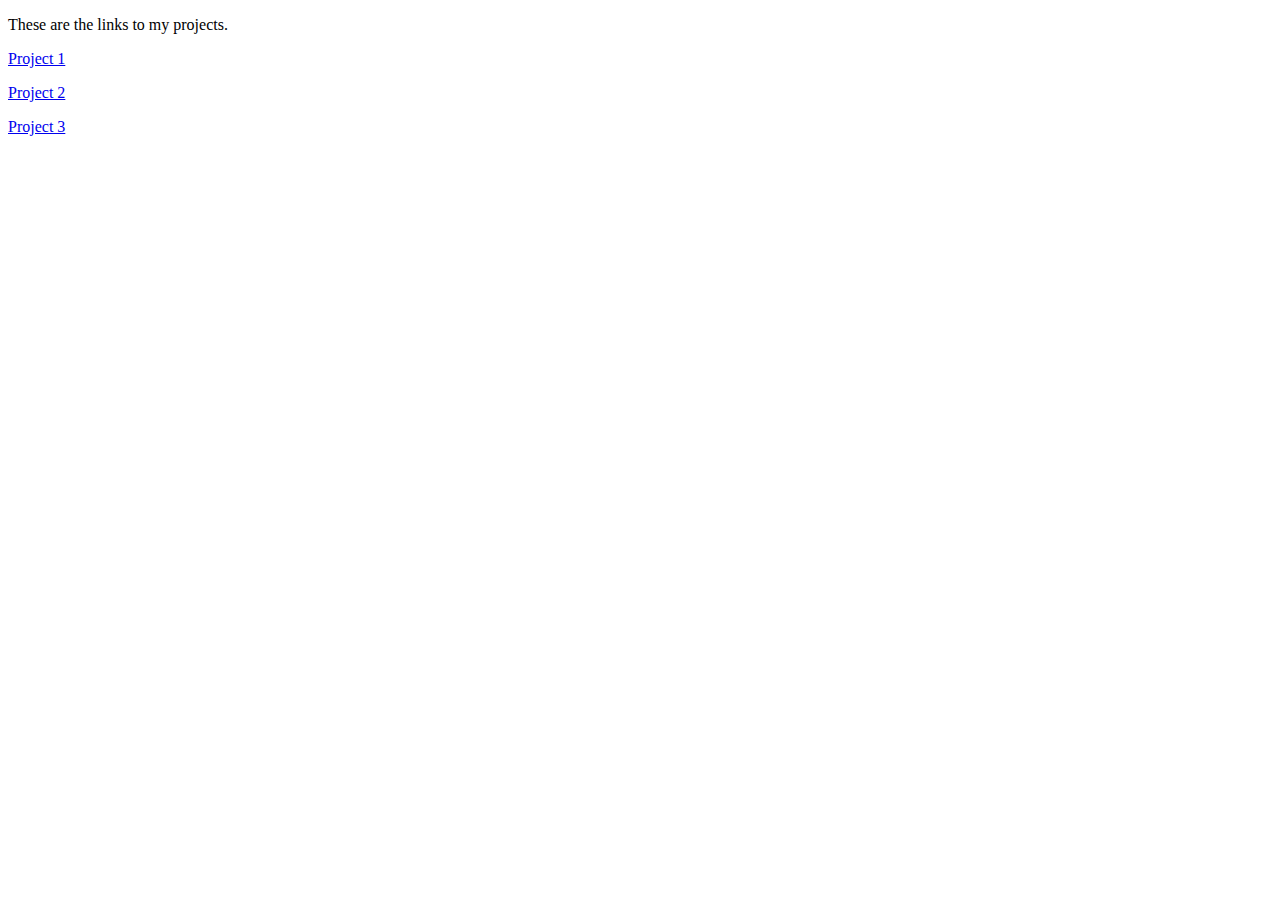
<file: index.html>
<!DOCTYPE html>
<html lang="en">
<head>
    <meta charset="UTF-8">
    <meta name="viewport" content="width=device-width, initial-scale=1.0">
    <title>Codio Projects</title>
    
</head>
<body>

    <p>These are the links to my projects.</p>
    
    <p><a href="https://codio.com/talvarez/project-1--resume">Project 1</a></p>
    <p><a href="https://codio.com/talvarez/project-2">Project 2</a></p>
    <p><a href="https://codio.com/talvarez/build-a-music-player">Project 3</a></p>

</body>
</html>
</file>
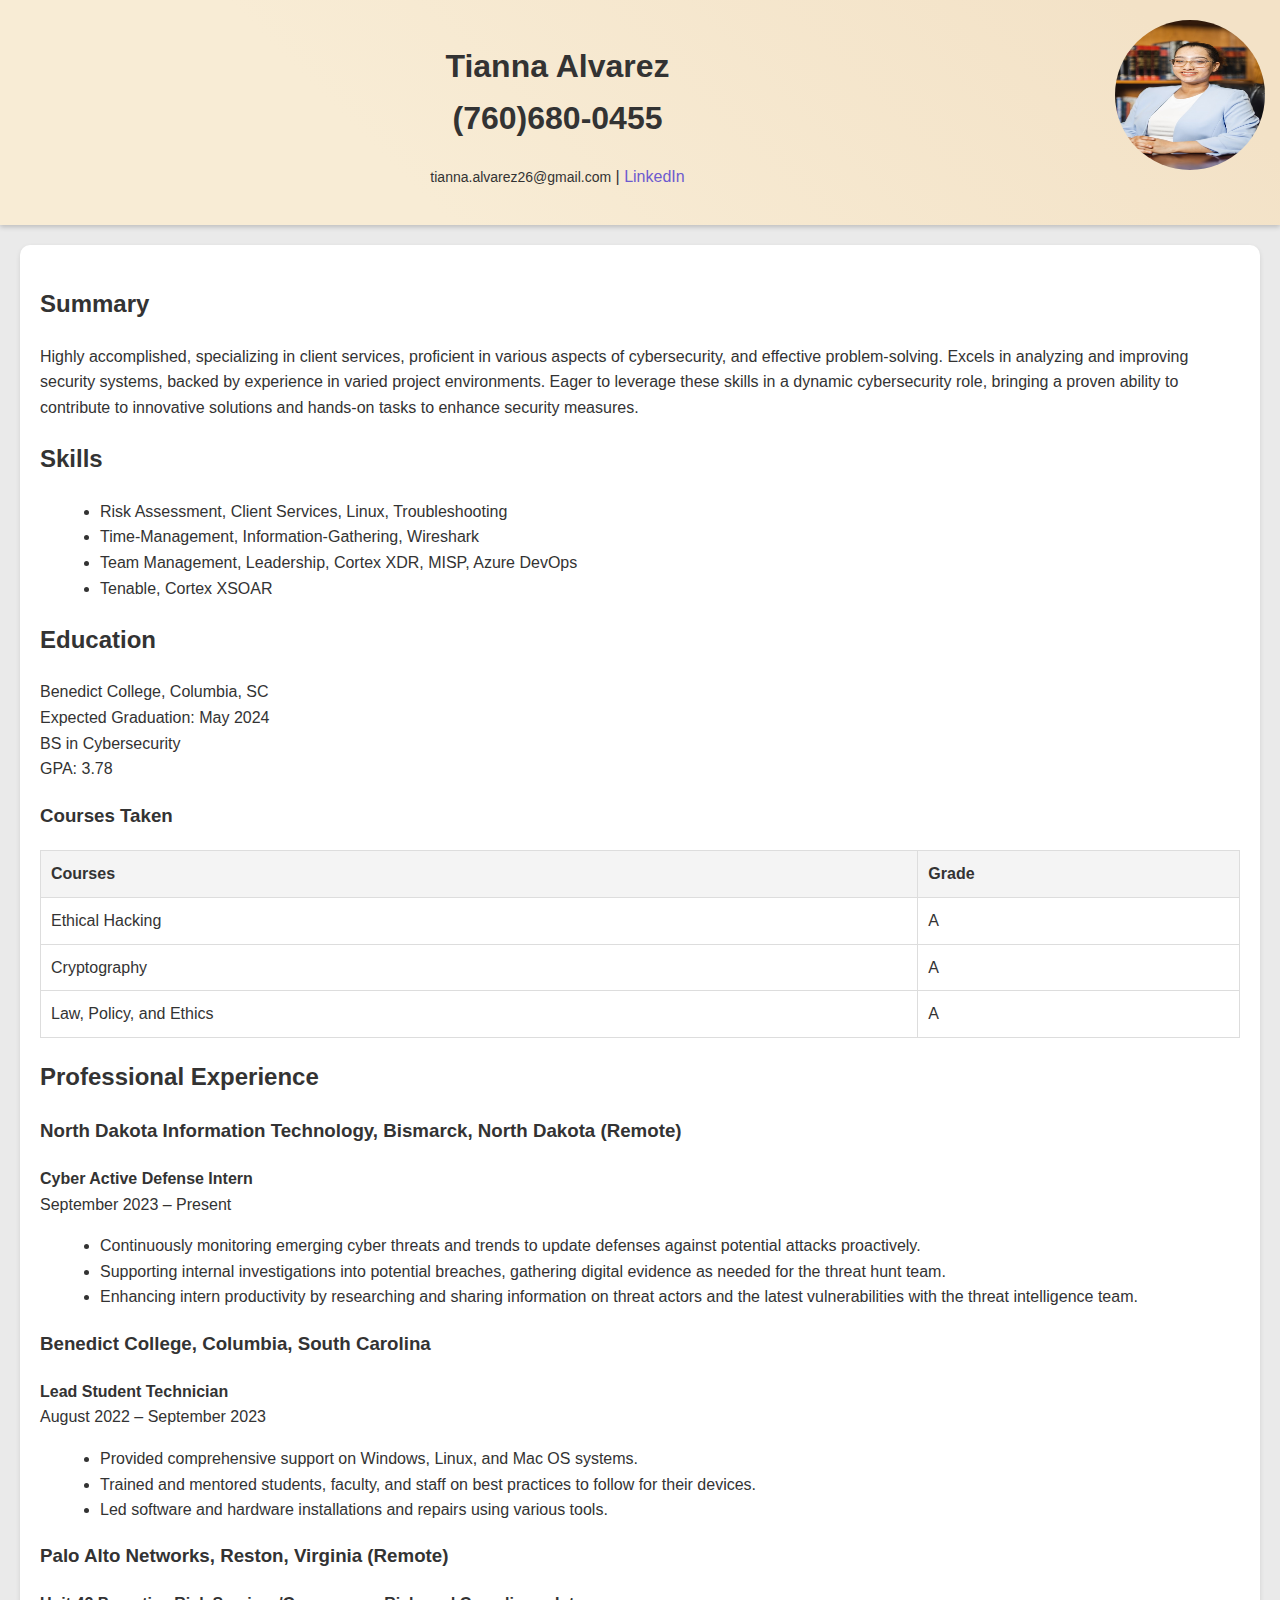
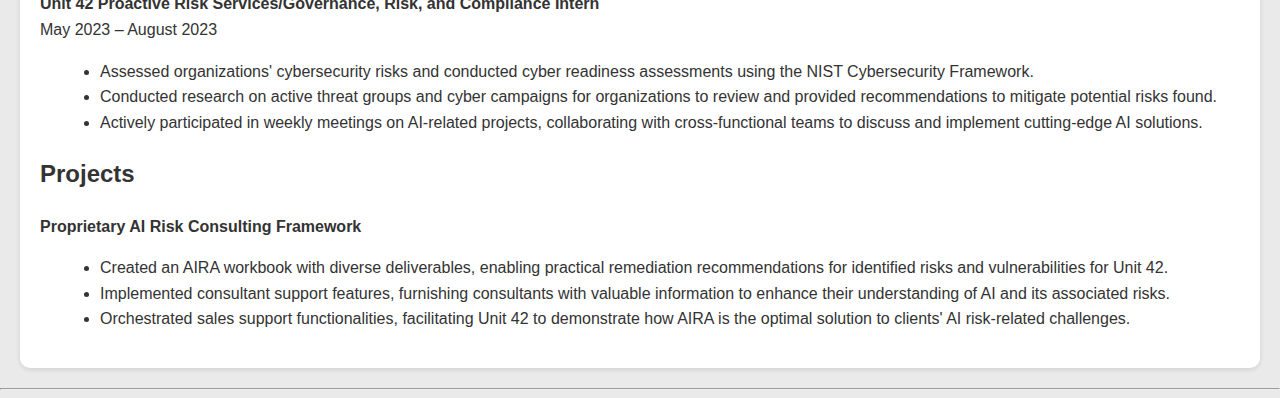
<file: project 1/resume.html>
<!DOCTYPE html>
<html>
<head>
    <title>Tianna Alvarez Resume</title>
        <style>
        body {
            font-family: 'Segoe UI', Tahoma, Geneva, Verdana, sans-serif;
            background-color: #eaeaea;
            color: #333333;
            line-height: 1.6;
            margin: 0;
            padding: 0;
        }
        .header {
        background: linear-gradient(45deg, #f8ecd5 30%, #f3e2c7 90%);
        color: #333333; /* Adjusting text color for better visibility */
        padding: 20px 0;
        text-align: center;
        box-shadow: 0 2px 5px rgba(0,0,0,0.2);
        }
        .contact-info {
            font-size: 16px;
            margin-top: 5px;
        }
        .contact-info .email {
            font-size: 14px; /* Smaller font size for email */
        }
        .profile-pic {
            width: 150px;
            height: 150px;
            float: right;
            border-radius: 50%;
            margin: 0 15px 10px 0;
        }
        .content-section {
            padding: 20px;
            background: white;
            box-shadow: 0 2px 5px rgba(0,0,0,0.1);
            margin: 20px;
            border-radius: 10px;
        }
        h1, h2, h3, h4, h5, h6 {
            margin-bottom: 20px;
        }
        a {
            color: #6D5ACF;
            text-decoration: none;
        }
        a:hover {
            text-decoration: underline;
        }
        ul, ol {
            margin-left: 20px;
        }
        .course-table {
            width: 100%;
            border-collapse: collapse;
            margin-top: 20px;
        }
        .course-table, .course-table th, .course-table td {
            border: 1px solid #ddd;
        }
        .course-table th, .course-table td {
            padding: 10px;
            text-align: left;
        }
        .course-table th {
            background-color: #f4f4f4;
        }
        footer {
            text-align: center;
            padding: 20px;
            background-color: #f4f4f4;
            border-top: 1px solid #ddd;
        }
    </style>
</head>
<body>
    <div class="header">
        <img src="img/Tianna pro.jpg" class="profile-pic">
        <h1>Tianna Alvarez <br> (760)680-0455</h1>
        <p class="contact-info"><span class="email">tianna.alvarez26@gmail.com</span> | <a href="https://www.linkedin.com/in/tianna-alvarez">LinkedIn</a></p>
    </div>

    <div class="content-section">
        <h2>Summary</h2>
        <p>Highly accomplished, specializing in client services, proficient in various aspects of cybersecurity, and effective problem-solving. Excels in analyzing and improving security systems, backed by experience in varied project environments. Eager to leverage these skills in a dynamic cybersecurity role, bringing a proven ability to contribute to innovative solutions and hands-on tasks to enhance security measures.</p>

        <h2>Skills</h2>
        <ul>
            <li>Risk Assessment, Client Services, Linux, Troubleshooting</li>
            <li>Time-Management, Information-Gathering, Wireshark</li>
            <li>Team Management, Leadership, Cortex XDR, MISP, Azure DevOps</li>
            <li>Tenable, Cortex XSOAR</li>
        </ul>

        <h2>Education</h2>
        <p>Benedict College, Columbia, SC<br>Expected Graduation: May 2024<br>BS in Cybersecurity<br>GPA: 3.78</p>

        <h3>Courses Taken</h3>
        <table class="course-table">
            <tr>
                <th>Courses</th>
                <th>Grade</th>
            </tr>
            <tr>
                <td>Ethical Hacking</td>
                <td>A</td>
            </tr>
            <tr>
                <td>Cryptography</td>
                <td>A</td>
            </tr>
            <tr>
                <td>Law, Policy, and Ethics</td>
                <td>A</td>
            </tr>
        </table>

        <h2>Professional Experience</h2>
        <h3>North Dakota Information Technology, Bismarck, North Dakota (Remote)</h3>
        <p><strong>Cyber Active Defense Intern</strong><br>September 2023 – Present</p>
        <ul>
            <li>Continuously monitoring emerging cyber threats and trends to update defenses against potential attacks proactively.</li>
            <li>Supporting internal investigations into potential breaches, gathering digital evidence as needed for the threat hunt team.</li>
            <li>Enhancing intern productivity by researching and sharing information on threat actors and the latest vulnerabilities with the threat intelligence team.</li>
        </ul>

        <h3>Benedict College, Columbia, South Carolina</h3>
        <p><strong>Lead Student Technician</strong><br>August 2022 – September 2023</p>
        <ul>
            <li>Provided comprehensive support on Windows, Linux, and Mac OS systems.</li>
            <li>Trained and mentored students, faculty, and staff on best practices to follow for their devices.</li>
            <li>Led software and hardware installations and repairs using various tools.</li>
        </ul>

        <h3>Palo Alto Networks, Reston, Virginia (Remote)</h3>
        <p><strong>Unit 42 Proactive Risk Services/Governance, Risk, and Compliance Intern</strong><br>May 2023 – August 2023</p>
        <ul>
            <li>Assessed organizations' cybersecurity risks and conducted cyber readiness assessments using the NIST Cybersecurity Framework.</li>
            <li>Conducted research on active threat groups and cyber campaigns for organizations to review and provided recommendations to mitigate potential risks found.</li>
            <li>Actively participated in weekly meetings on AI-related projects, collaborating with cross-functional teams to discuss and implement cutting-edge AI solutions.</li>
        </ul>

        <h2>Projects</h2>
        <p><strong>Proprietary AI Risk Consulting Framework</strong></p>
        <ul>
            <li>Created an AIRA workbook with diverse deliverables, enabling practical remediation recommendations for identified risks and vulnerabilities for Unit 42.</li>
            <li>Implemented consultant support features, furnishing consultants with valuable information to enhance their understanding of AI and its associated risks.</li>
            <li>Orchestrated sales support functionalities, facilitating Unit 42 to demonstrate how AIRA is the optimal solution to clients' AI risk-related challenges.</li>
        </ul>
    </div>

    <hr>
</body>
</html>
</file>
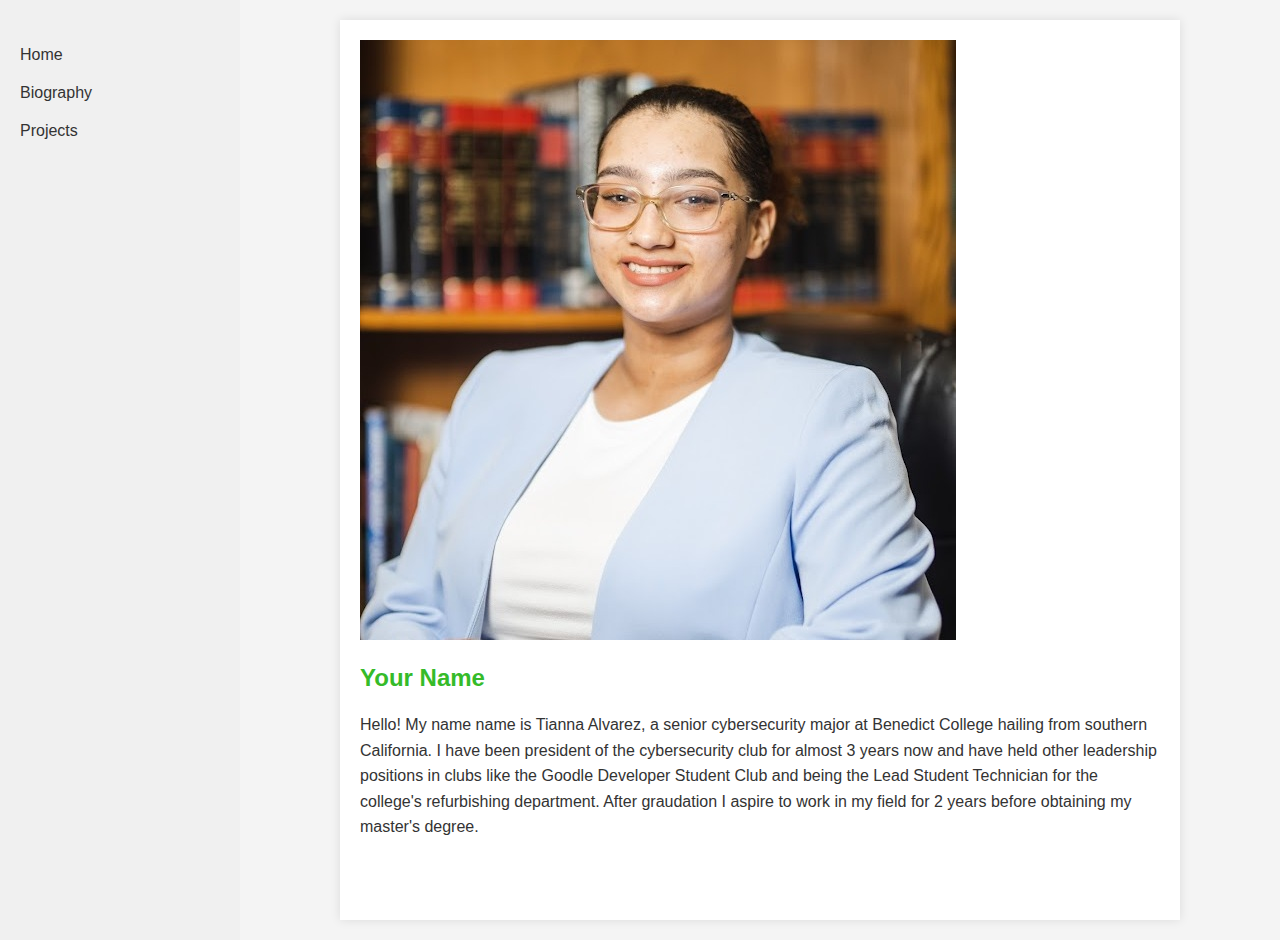
<file: project2/bio.html>
<!DOCTYPE html>
<html lang="en">
<head>
    <meta charset="UTF-8">
    <meta name="viewport" content="width=device-width, initial-scale=1.0">
    <title>About Me</title>
    <link rel="stylesheet" href="bio.css" type="text/css">

</head>
<body>

<div class="left-nav">
    <ul>
        <li><a href="resume.html">Home</a></li>
        <li><a href="bio.html">Biography</a></li>
        <li><a href="projects.html">Projects</a></li>
    </ul>
</div>

<div class="container">
    <img src="Tianna pro.jpg"/>
    <div class="bio">
        <h2>Your Name</h2>
        <p>Hello! My name name is Tianna Alvarez, a senior cybersecurity major at Benedict College hailing from 
          southern California. I have been president of the cybersecurity club for almost 3 years now and have 
          held other leadership positions in clubs like the Goodle Developer Student Club and being the Lead 
          Student Technician for the college's refurbishing department. After graudation I aspire to work in my 
          field for 2 years before obtaining my master's degree. </p>
    </div>
</div>

</body>
</html>
</file>
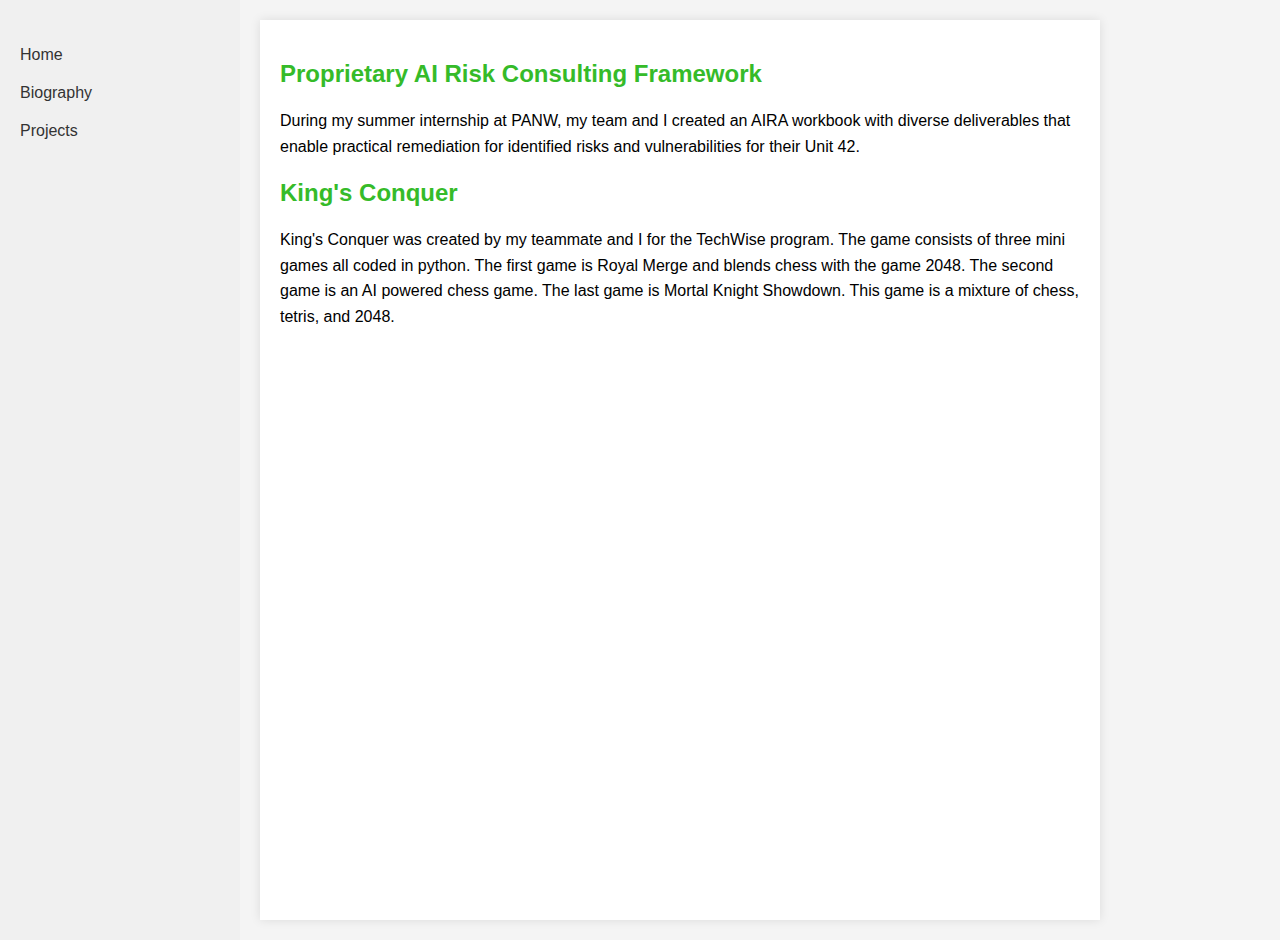
<file: project2/projects.html>
<!DOCTYPE html>
<html lang="en">
<head>
    <meta charset="UTF-8">
    <meta name="viewport" content="width=device-width, initial-scale=1.0">
    <title>Projects</title>
    <link rel="stylesheet" href="projects.css" type="text/css">


</head>
<body>

<div class="left-nav">
    <ul>
        <li><a href="resume.html">Home</a></li>
        <li><a href="bio.html">Biography</a></li>
        <li><a href="projects.html">Projects</a></li>
    </ul>
</div>

<div class="container">
    <div class="project">
        <h2>Proprietary AI Risk Consulting Framework</h2>
        <p>During my summer internship at PANW, my team and I created an 
          AIRA workbook with diverse deliverables that enable practical remediation
          for identified risks and vulnerabilities for their Unit 42. 
        </p>
    </div>

    <div class="project">
        <h2>King's Conquer</h2>
        <p>King's Conquer was created by my teammate and I for the TechWise program. The game consists 
          of three mini games all coded in python. The first game is Royal Merge and blends chess with 
          the game 2048. The second game is an AI powered chess game. The last game is Mortal Knight Showdown. 
          This game is a mixture of chess, tetris, and 2048. 
        </p>
    </div>

</div>

</body>
</html>
</file>
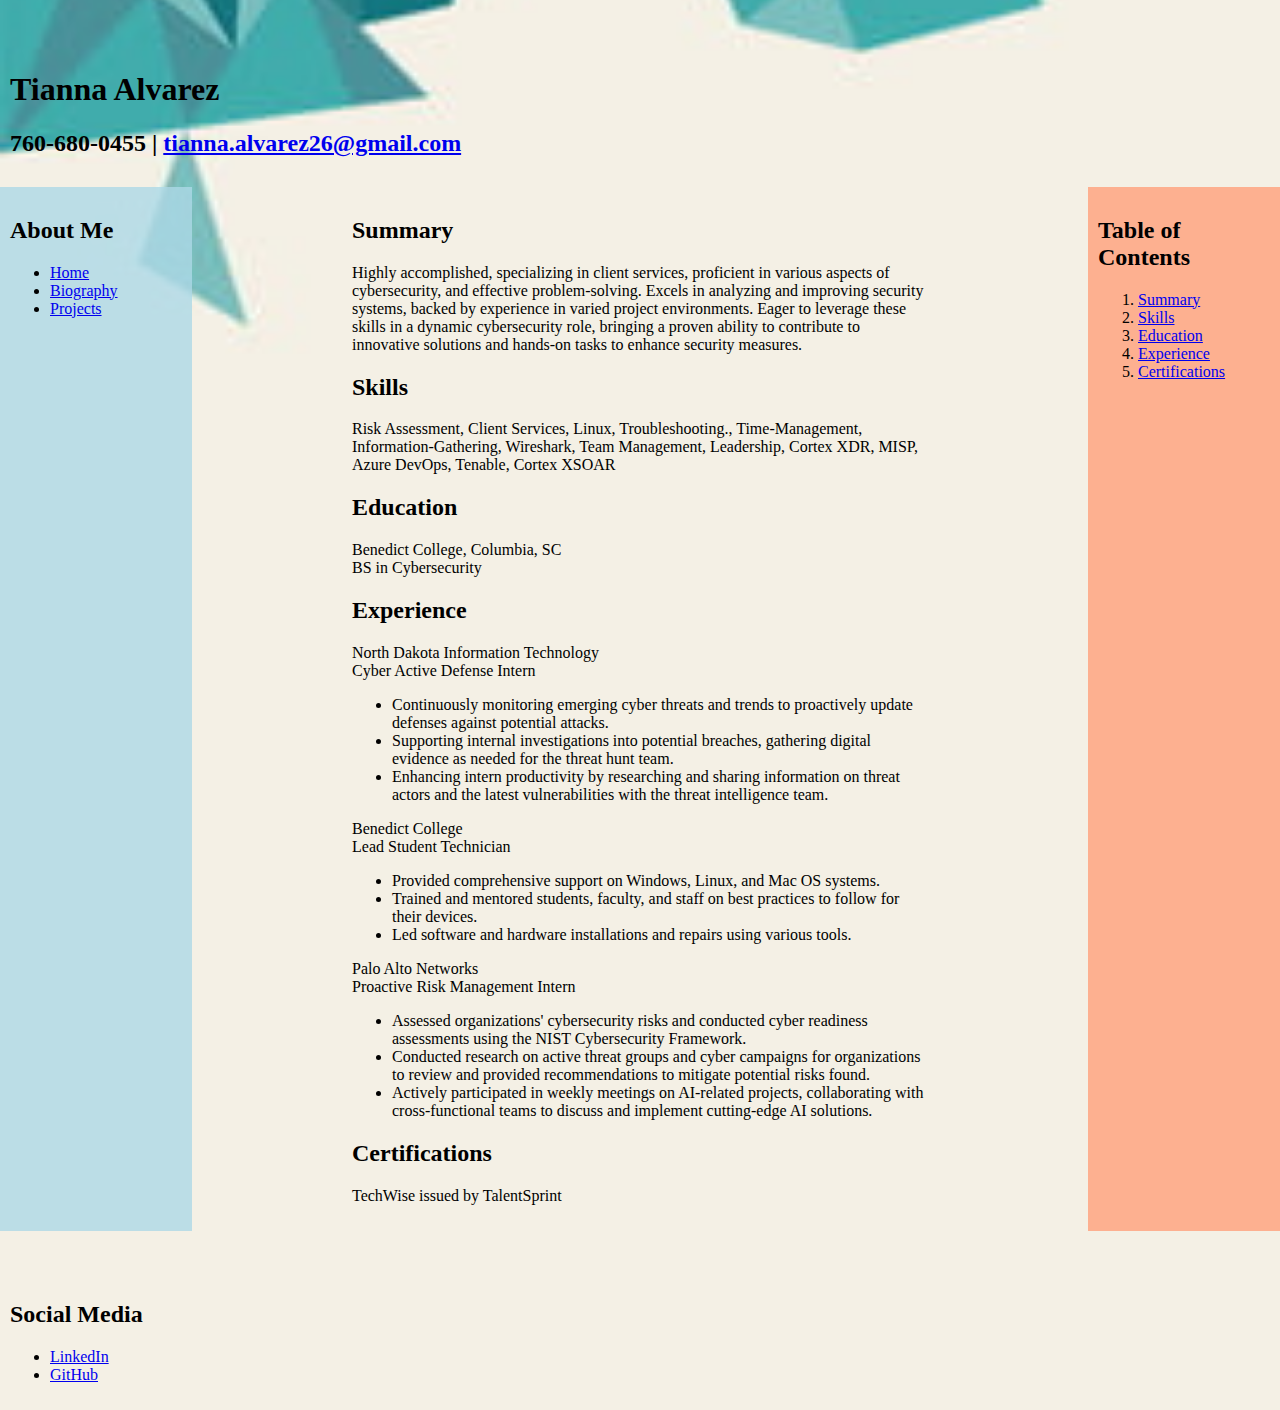
<file: project2/resume.html>
<!DOCTYPE html>
<html>

<head>
    <title>Tianna Alvarez Resume</title>
    <link rel="stylesheet" href="resumeStyle.css" type="text/css">
</head>

<body>
    <div class="header">
        <div class="header-text">
            <h1>Tianna Alvarez</h1>
            <h2>760-680-0455 | <a href="mailto:tianna.alvarez26@gmail.com">tianna.alvarez26@gmail.com</a></h2>
        </div>
    </div>

    <div class="left-nav">
      <h2>About Me</h2>
        <ul>
            <li><a href="#/">Home</a></li>
            <li><a href="bio.html">Biography</a></li>
            <li><a href="#projects.html">Projects</a></li>
        </ul>
    </div>

    <div class="content-section">
        <h2 id="summary">Summary</h2>
          <p>Highly accomplished, specializing in client services, proficient in various aspects of cybersecurity, and effective problem-solving. 
            Excels in analyzing and improving security systems, backed by experience in varied project environments.
            Eager to leverage these skills in a dynamic cybersecurity role, bringing a proven ability to contribute to innovative solutions and hands-on tasks to enhance security measures.</p>
        <h2 id="skills">Skills</h2>  
          <p>Risk Assessment, Client Services, Linux, Troubleshooting., Time-Management, Information-Gathering, Wireshark, Team Management, Leadership, Cortex XDR, MISP, Azure DevOps, Tenable, Cortex XSOAR</p>
        <h2 id="education">Education</h2>  
          <p>Benedict College, Columbia, SC<br>BS in Cybersecurity</br></p>
        <h2 id="experience">Experience</h2>  
          <p> North Dakota Information Technology <br>Cyber Active Defense Intern</br>
            <ul>  
              <li>Continuously monitoring emerging cyber threats and trends to proactively update defenses against potential attacks.</li>
              <li>Supporting internal investigations into potential breaches, gathering digital evidence as needed for the threat hunt team.</li>
              <li>Enhancing intern productivity by researching and sharing information on threat actors and the latest vulnerabilities with the threat intelligence team.</li>
            </ul>
          <p> Benedict College <br>Lead Student Technician</br>
            <ul>  
              <li>Provided comprehensive support on Windows, Linux, and Mac OS systems.</li>
              <li>Trained and mentored students, faculty, and staff on best practices to follow for their devices.</li>
              <li>Led software and hardware installations and repairs using various tools.</li>
            </ul>
          <p> Palo Alto Networks <br>Proactive Risk Management Intern</br>
            <ul>  
              <li>Assessed organizations' cybersecurity risks and conducted cyber readiness assessments using the NIST Cybersecurity Framework.</li>
              <li>Conducted research on active threat groups and cyber campaigns for organizations to review and provided recommendations to mitigate potential risks found.</li>
              <li>Actively participated in weekly meetings on AI-related projects, collaborating with cross-functional teams to discuss and implement cutting-edge AI solutions.</li>
          </ul>
        <h2 id="certifications">Certifications</h2>  
          <p>TechWise issued by TalentSprint</p>

    </div>

    <div class="right-nav">
        <h2>Table of Contents</h2>
        <ol>
            <li><a href="#summary">Summary</a></li>
            <li><a href="#skills">Skills</a></li>
            <li><a href="#education">Education</a></li>
            <li><a href="#experience">Experience</a></li>
            <li><a href="#certifications">Certifications</a></li>

        </ol>
    </div>

    <div class="footer">
        <h2>Social Media</h2>
        <ul>
            <li>
                <a href="https://www.linkedin.com/in/tianna-alvarez/">LinkedIn</a>
            </li>
            <li>
                <a href="https://github.com/tvez01">GitHub</a>
            </li>

        </ul>
    </div>
</body>

</html>
</file>
<file: project2/bio.css>
body {
  font-family: Arial, sans-serif;
  margin: 0;
  padding: 0;
  background-color: #f4f4f4;
  color: #333;
  display: flex;
}

.left-nav {
  width: 200px;
  background-color: #f0f0f0;
  padding: 20px;
  height: 100vh;
}

.left-nav ul {
  list-style-type: none;
  padding: 0;
}

.left-nav ul li a {
  text-decoration: none;
  color: #333;
  display: block;
  padding: 10px 0;
}

.left-nav ul li a:hover {
  background-color: #ddd;
}

.container {
  flex-grow: 1;
  max-width: 800px;
  margin: 20px auto;
  padding: 20px;
  background-color: #fff;
  box-shadow: 0 0 10px 0 rgba(0, 0, 0, 0.1);
}

.bio-image {
  width: 100%;
  height: auto;
  border-radius: 50%;
}

.bio {
  margin-top: 20px;
}

.bio h2 {
  color: #35bb29;
}

.bio p {
  font-size: 16px;
  line-height: 1.6;
}
</file>
<file: project2/projects.css>
body {
  font-family: Arial, sans-serif;
  margin: 0;
  padding: 0;
  background-color: #f4f4f4;
  display: flex;
}

.left-nav {
  width: 200px;
  background-color: #f0f0f0;
  padding: 20px;
  height: 100vh;
  /* Full height */
}

.left-nav ul {
  list-style-type: none;
  padding: 0;
}

.left-nav ul li a {
  text-decoration: none;
  color: #333;
  display: block;
  padding: 10px 0;
}

.left-nav ul li a:hover {
  background-color: #ddd;
}

.container {
  flex-grow: 1;
  max-width: 800px;
  margin: 20px;
  padding: 20px;
  background-color: #fff;
  box-shadow: 0 0 10px 0 rgba(0, 0, 0, 0.1);
}

.project {
  margin-top: 20px;
}

.project h2 {
  color: #35bb29;
}

.project p {
  font-size: 16px;
  line-height: 1.6;
}

.project img {
  width: 100%;
  height: auto;
  margin-top: 10px;
  border-radius: 4px;
}
</file>
<file: project2/resumeStyle.css>
* {
  box-sizing: border-box;
}

body {
  display: flex;
  flex-wrap: wrap;
  margin: 0;
  padding: 0;
  background-image: url('bg.jpg'); /* Add your image path here */
  background-size: cover; /* Cover the entire area of the body */
  background-position: center; /* Center the image in the body */
}

.header,
.content-section,
.left-nav,
.right-nav,
.footer {
  width: 100%;
  padding: 50px 10px 10px 10px;
}

/* Remove the global opacity setting and apply it only to the content background if needed */
.content-section {
  background-color: rgba(176, 196, 222, 0.8); /* lightsteelblue with opacity */
}

img {
  width: 200px;
  height: 200px;
}

@media (min-width: 800px) {

  .header,
  .footer {
    width: 100%;
  }

  .content-section {
    width: calc(70% - 300px); /* Adjusted width considering padding */
    margin: 0 150px; /* Centered margin */
    padding: 10px; /* Adjusted padding */
    background-color: transparent; /* Content area background transparent or adjust opacity as needed */
  }

  .left-nav,
  .right-nav {
    width: 15%;
    padding: 10px;
    background-color: rgba(173, 216, 230, 0.8); /* Adjust colors and opacity as needed */
  }

  .left-nav {
    background-color: rgba(173, 216, 230, 0.8); /* lightblue with opacity */
  }

  .right-nav {
    background-color: rgba(255, 160, 122, 0.8); /* lightsalmon with opacity */
  }
}
</file>
